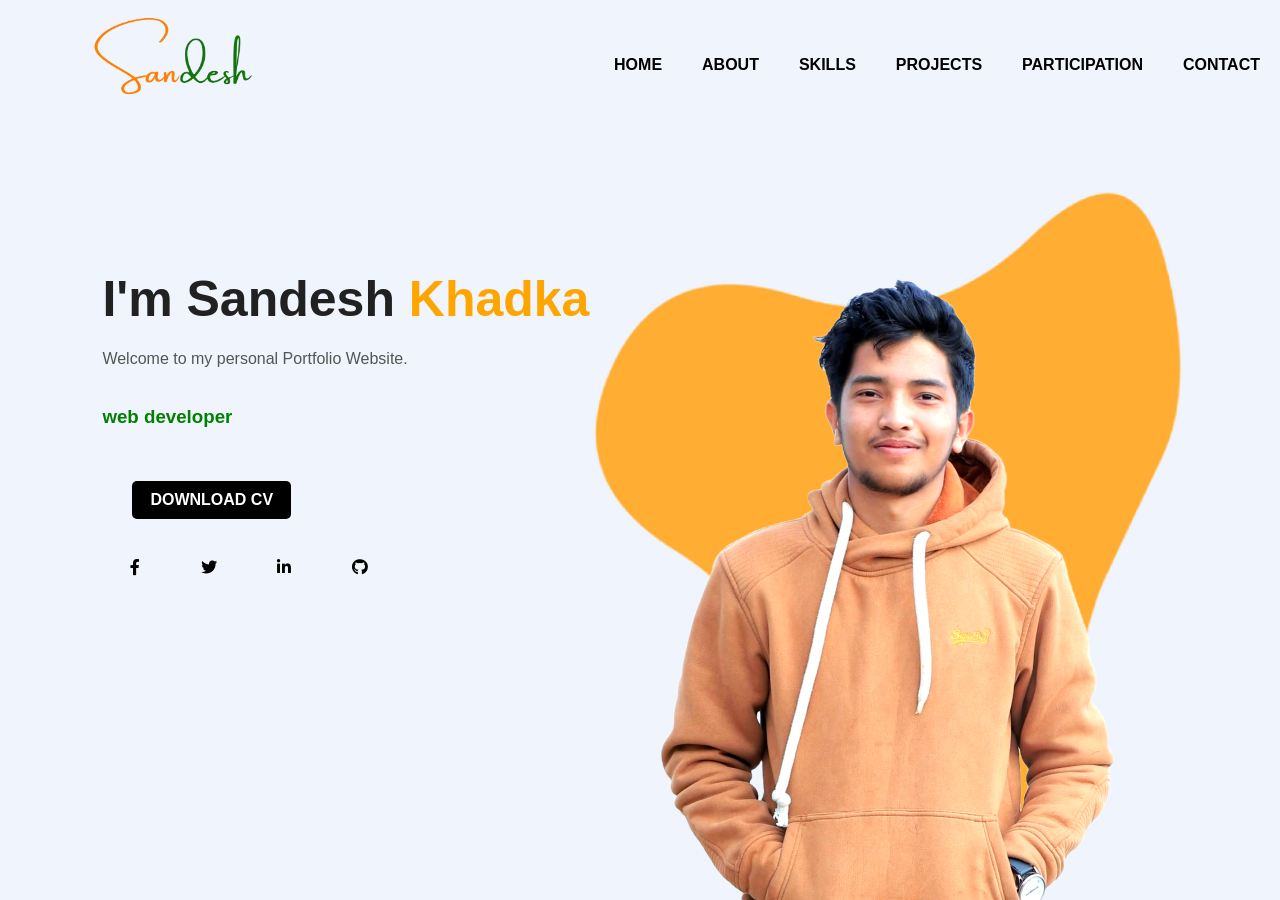
<file: index.html>
<!DOCTYPE html>
<html lang="en">

<head>
    <meta charset="UTF-8">
    <meta name="viewport" content="width=device-width, initial-scale=1.0">
    <title>Personal Portfolio</title>
    <link rel="stylesheet" href="index.css">
    <link rel="stylesheet" href="https://cdnjs.cloudflare.com/ajax/libs/font-awesome/6.0.0-beta3/css/all.min.css">
    <link href="https://fonts.googleapis.com/css2?family=Montserrat:wght@400;700&display=swap" rel="stylesheet">
</head>

<body>
    <!-- This is home section -->
    <div class="nav">
        <nav>
            <img src="logo.png" alt="" class="logo">
            <div class="menu-toggle" id="mobile-menu">
                <i class="fas fa-bars"></i> <!-- Font Awesome hamburger icon -->
            </div>
            <ul class="nav-list">
                <li><a href="index.html">HOME</a></li>
                <li><a href="about.html">ABOUT</a></li>
                <li><a href="skills.html">SKILLS</a></li>
                <li><a href="projects.html">PROJECTS</a></li>
                <li><a href="participation section.html">PARTICIPATION</a></li>
                <li><a href="contact.html">CONTACT</a></li>
            </ul>
        </nav>
        <div class="mobilephoto"><img src="merophoto.png" alt="" class="boymob"></div>
        <hr>
        <div class="details">
            <h1>I'm Sandesh <span class="surname">Khadka</span></h1>
            <p>Welcome to my personal Portfolio Website.</p>
            <br><br>
            <h3> <span class="animated-text"></span></h3>
            <br>
            <a href="" class="cv">DOWNLOAD CV</a>
            <div class="social">
                <a href="https://www.facebook.com/sandesh.khadka.5099"><i class="fab fa-facebook-f"></i></a>
                <a href="https://twitter.com/sandesh946"><i class="fab fa-twitter"></i></a>
                <a href="https://www.linkedin.com/in/sandesh-khadka-0791452a5/"><i class="fab fa-linkedin-in"></i></a>
                <a href="https://github.com/sandeshKhadka23"><i class="fab fa-github"></i></a>
            </div>
        </div>
        <div class="images">
            <img src="shapes.png" class="shape" alt="">
            <img src="merophoto.png" alt="" class="boy">
        </div>
    </div>


    <!-- JS code for animated text -->
    <script>
        const phrases = ["web developer", "AI enthusiast", "ML enthusiast", "Computer engineering student"];
        let currentPhraseIndex = 0;
        const animatedTextElement = document.querySelector('.animated-text');
        
        function updateText() {
            animatedTextElement.textContent = phrases[currentPhraseIndex];
            currentPhraseIndex = (currentPhraseIndex + 1) % phrases.length;
        }
        
        // Initial text update
        updateText();
        
        // Update the text every 3 seconds to sync with the typing animation
        setInterval(updateText, 3000);

        // Toggle navigation menu
        const menuToggle = document.querySelector('.menu-toggle');
        const navList = document.querySelector('.nav-list');

        menuToggle.addEventListener('click', () => {
            // Toggle the 'active' class on the navigation list
            navList.classList.toggle('active');

            // Change the button's appearance based on the state
            if (navList.classList.contains('active')) {
                menuToggle.textContent = '✖'; // Change to an 'X' when active
                navList.style.display = 'flex'; // Show the menu
            } else {
                menuToggle.textContent = '☰'; // Change back to the hamburger icon
                navList.style.display = 'none'; // Hide the menu
            }
        });
    </script>
</body>
</html>
</file>
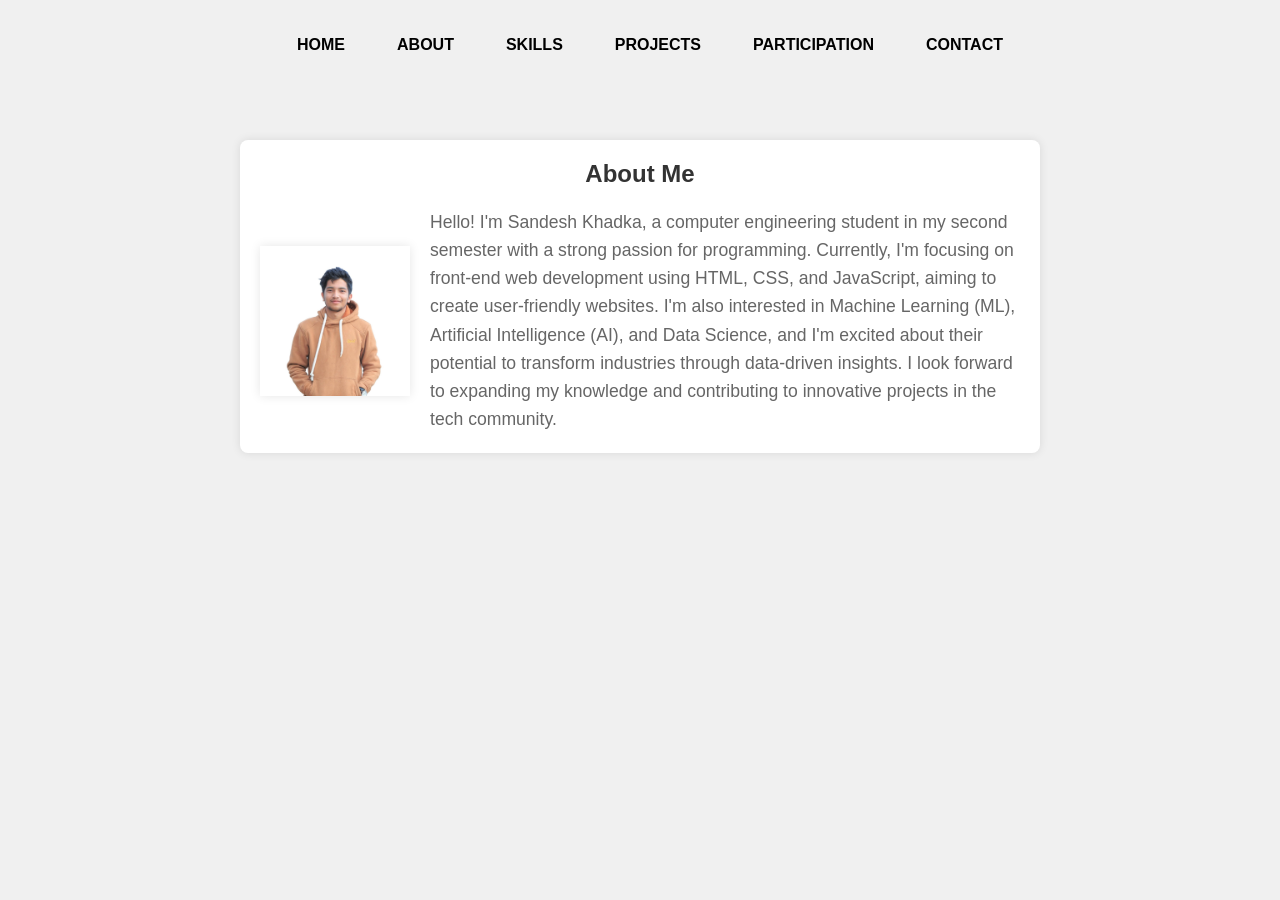
<file: about.html>
<!DOCTYPE html>
<html lang="en">
<head>
    <meta charset="UTF-8">
    <meta name="viewport" content="width=device-width, initial-scale=1.0">
    <title>About Me</title>
    <style>
        * {
            padding: 0;
            margin: 0;
            box-sizing: border-box;
        }

        body {
            background-color: #f0f0f0;
            font-family: Arial, sans-serif;
            color: #333;
        }
        nav {
            display: flex;
            align-items: center;
            padding: 1em;
            justify-content: center;
            height: 90px;
            margin-top: 0px;
        }
        nav ul {
            list-style: none;
            display: flex;
            margin: 0;
            padding: 0;
        }

        nav ul li {
            margin-left: 20px;
            font-weight: bold;
        }

        nav ul li a {
            text-decoration: none;
            color: black;
            padding: 0.5em 1em;
            transition: background-color 0.3s, color 0.3s;
        }

        nav ul li a:hover {
            color: green;
        }

        .container1 {
            max-width: 800px;
            margin: 50px auto;
            padding: 20px;
            background-color: white;
            box-shadow: 0 0 10px rgba(0, 0, 0, 0.1);
            border-radius: 8px;
        }

        .container1 h2 {
            text-align: center;
            margin-bottom: 20px;
        }

        .about-content {
            display: flex;
            flex-direction: column;
            align-items: center;
            text-align: center;
        }

        .about-content img.profile-photo {
            border-radius: 0%;
            width: 150px;
            height: 150px;
            object-fit: cover;
            margin-bottom: 20px;
            box-shadow: 0 0 10px rgba(0, 0, 0, 0.1);
        }

        .container1:hover {
            transform: scale(1.1);
        }

        .about-content p {
            font-size: 1em;
            line-height: 1.6;
            color: #666;
            max-width: 600px;
        }

        @media (min-width: 600px) {
            .about-content {
                flex-direction: row;
                text-align: left;
            }

            .about-content img.profile-photo {
                margin-right: 20px;
                margin-bottom: 0;
            }

            .about-content p {
                font-size: 1.1em;
            }
        }

        /* Responsive Navigation Menu */
        .menu-toggle {
            display: none;
            cursor: pointer;
            font-size: 24px;
            color: #fff;
            margin-right: auto;
        }

        @media (max-width: 768px) {
            nav {
                height: 50px;
            }

            nav ul {
                display: none;
                flex-direction: column;
                width: 100%;
                position: absolute;
                background-color: #f0f0f0;
                top: 49px;
                left: 0;
            }

            nav ul li {
                margin: 10px 0;
                text-align: center;
            }

            .menu-toggle {
                display: block;
                color: black;
            }

            .menu-toggle.active + ul {
                display: flex;
            }
        }
    </style>
</head>
<body>
    <!-- Navigation Section -->
    <nav>
        <div class="menu-toggle">☰</div>
        <ul>
            <li><a href="index.html">HOME</a></li>
            <li><a href="about.html">ABOUT</a></li>
            <li><a href="skills.html">SKILLS</a></li>
            <li><a href="projects.html">PROJECTS</a></li>
            <li><a href="participation section.html">PARTICIPATION</a></li>
            <li><a href="contact.html">CONTACT</a></li>
        </ul>
    </nav>

    <section id="about">
        <div class="container1">
            <h2>About Me</h2>
            <div class="about-content">
                <img src="merophoto.jpeg" alt="Sandesh Khadka" class="profile-photo">
                <p>Hello! I'm Sandesh Khadka, a computer engineering student in my second semester with a strong passion for programming. Currently, I'm focusing on front-end web development using HTML, CSS, and JavaScript, aiming to create user-friendly websites.

                    I'm also interested in Machine Learning (ML), Artificial Intelligence (AI), and Data Science, and I'm excited about their potential to transform industries through data-driven insights. I look forward to expanding my knowledge and contributing to innovative projects in the tech community.</p>
            </div>
        </div>
    </section>

    <script>
        const menuToggle = document.querySelector('.menu-toggle');
        const nav = document.querySelector('nav ul');
        const aboutSection = document.getElementById('about');
    
        menuToggle.addEventListener('click', () => {
            menuToggle.classList.toggle('active');
            nav.classList.toggle('active');

            if (nav.classList.contains('active')) {
                aboutSection.style.marginTop = `${nav.offsetHeight}px`;
            } else {
                aboutSection.style.marginTop = '0';
            }
        });
    </script> 
</body>
</html>
</file>
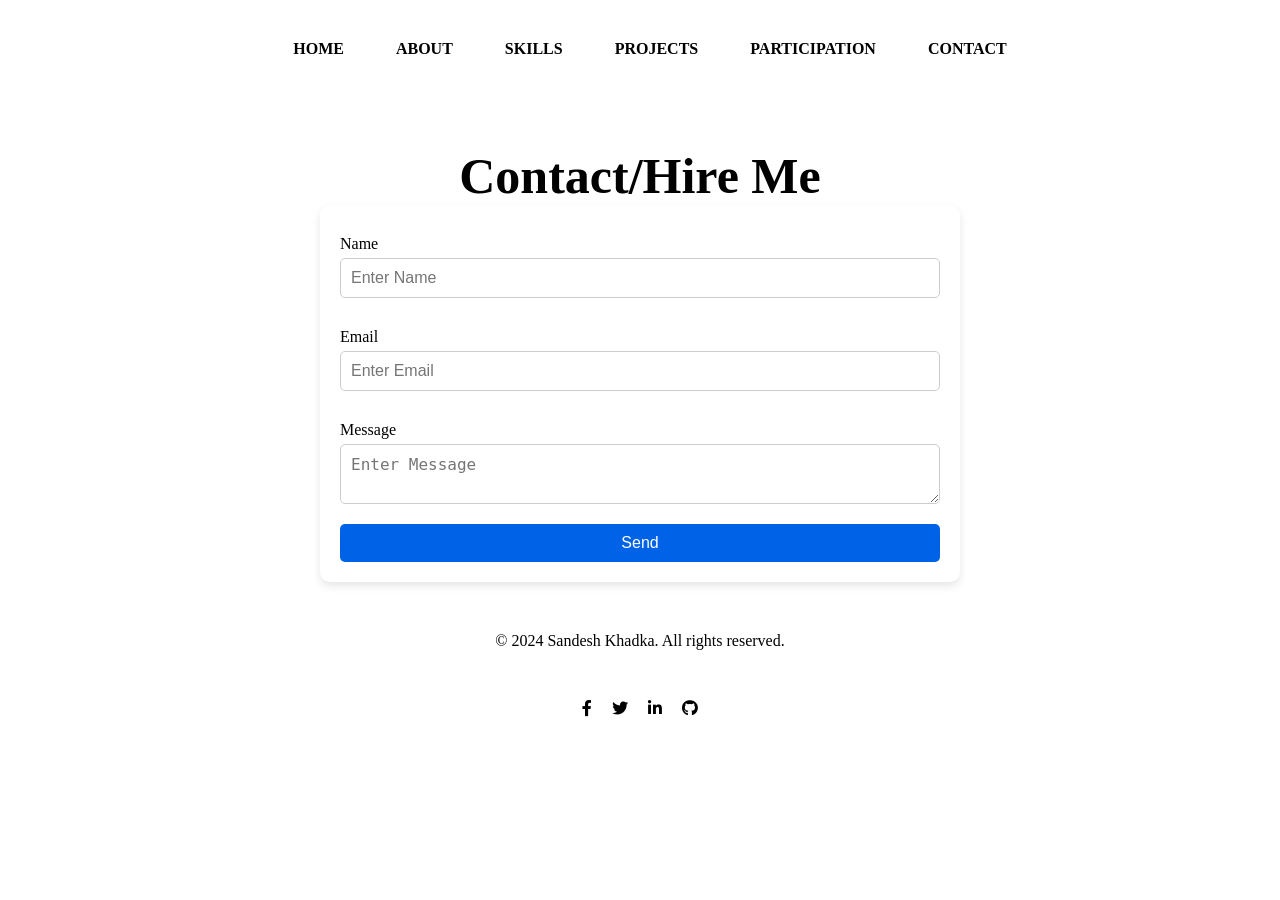
<file: contact.html>
<!DOCTYPE html>
<html lang="en">
<head>
    <meta charset="UTF-8">
    <meta name="viewport" content="width=device-width, initial-scale=1.0">
    <title>Document</title>
    <link rel="stylesheet" href="https://cdnjs.cloudflare.com/ajax/libs/font-awesome/6.0.0-beta3/css/all.min.css">
    <link href="https://fonts.googleapis.com/css2?family=Montserrat:wght@400;700&display=swap" rel="stylesheet">
    <style>
        *{
            margin: 0;
            padding: 0;
        }
        nav {
            display: flex;
            align-items: center;
            padding: 1em;
            justify-content: center;
            height: 65px;
            margin-top: 0px;
        }
        nav ul {
            list-style: none;
            display: flex;
            margin: 0;
            padding: 0;
        }

        nav ul li {
            margin-left: 20px;
            font-weight: bold;
        }

        nav ul li a {
            text-decoration: none;
            color: black;
            padding: 0.5em 1em;
            transition: background-color 0.3s, color 0.3s;
        }

        nav ul li a:hover {
            color: green;
        }


        /* Form Styles */
 form {
    display: flex;
    flex-direction: column;
    max-width: 600px;
    margin: auto;
    background: #fff;
    padding: 20px;
    border-radius: 10px;
    box-shadow: 0 4px 8px rgba(0, 0, 0, 0.1);
}

form label {
    margin: 10px 0 5px;
}

form input, form textarea {
    padding: 10px;
    margin-bottom: 20px;
    border: 1px solid #ccc;
    border-radius: 5px;
    font-size: 16px;
}

form button {
    padding: 10px;
    background-color: #0062E6;
    color: #fff;
    border: none;
    border-radius: 5px;
    cursor: pointer;
    font-size: 16px;
}

form button:hover {
    background-color: #0051c2;
}
h2{
    text-align: center;
    padding-top: 50px;
    font-size: 50px;
}
.social a {
    margin: 0 10px;
    color: #fff;
    text-decoration: none;
    transition: color 0.3s;
    background: none;
    color: black;
}
 .social{
    margin: 50px 0 ;
      display: flex;
     flex-direction: row;
    align-items: center;
    justify-content: center;
    
 }
 footer {
    padding-top: 50px;
    margin-top: 0px;
    text-align: center;
}

 /* Responsive Navigation Menu */
 .menu-toggle {
            display: none;
            cursor: pointer;
            font-size: 24px;
            color: #fff;
            margin-right: auto;
        }

        @media (max-width: 768px) {
            nav {
                height: 50px;
            }

            nav ul {
                display: none;
                flex-direction: column;
                width: 100%;
                position: absolute;
                /* background-color: #f0f0f0; */
                top: 49px;
                left: 0;
            }

            nav ul li {
                margin: 10px 0;
                text-align: center;
            }

            .menu-toggle {
                display: block;
                color: black;
            }

            .menu-toggle.active + ul {
                display: flex;
            }
        }
    </style>

    </style>
</head>
<body>
      <!-- this is navigation section -->
      <nav>
        <div class="menu-toggle">☰</div>
        <ul>
            <li><a href="index.html">HOME</a></li>
            <li><a href="about.html">ABOUT</a></li>
            <li><a href="skills.html">SKILLS </a></li>
             <li><a href="projects.html">PROJECTS </a></li> 
             <!-- shift+alt+down  -->
            <li><a href="participation section.html">PARTICIPATION</a></li>
            <li><a href="contact.html">CONTACT</a></li>
        </ul>
        </nav>
<!-- this is contact section -->
<section id="contact">
    <div class="container">
        <h2>Contact/Hire Me</h2>
        <form id="contact-form" action="https://api.web3forms.com/submit" method="POST">
            <input type="hidden" name="access_key" value="fc251895-069f-4ad4-a012-2c51dac905c7">
            <label for="name">Name</label>
            <input type="text" id="name" name="name" placeholder="Enter Name" required>
            <label for="email">Email</label>
            <input type="email" id="email" name="email"  placeholder="Enter Email" required>
            <label for="message">Message</label>
            <textarea id="message" name="message" placeholder="Enter Message" required></textarea>
            <button type="submit">Send</button>
        </form>
    </div>
 <footer>
        <div class="container">
            <p>&copy; 2024 Sandesh Khadka. All rights reserved.</p>
            <div class="social">
                <a href="https://www.facebook.com/sandesh.khadka.5099"><i class="fab fa-facebook-f"></i></a>
                <a href="https://twitter.com/sandesh946"><i class="fab fa-twitter "></i></a>
                <a href="https://www.linkedin.com/in/sandesh-khadka-0791452a5/"><i class="fab fa-linkedin-in "></i></a>
                <a href="https://github.com/sandeshKhadka23"><i class="fab fa-github "></i></a>
            </div>
        </div>
    </footer>
</section>
<script>
    const menuToggle = document.querySelector('.menu-toggle');
    const nav = document.querySelector('nav ul');
    const aboutSection = document.getElementById('contact');

    menuToggle.addEventListener('click', () => {
        menuToggle.classList.toggle('active');
        nav.classList.toggle('active');

        if (nav.classList.contains('active')) {
            aboutSection.style.marginTop = `${nav.offsetHeight}px`;
        } else {
            aboutSection.style.marginTop = '0';
        }
    });
</script> 
</body>
</html>
</file>
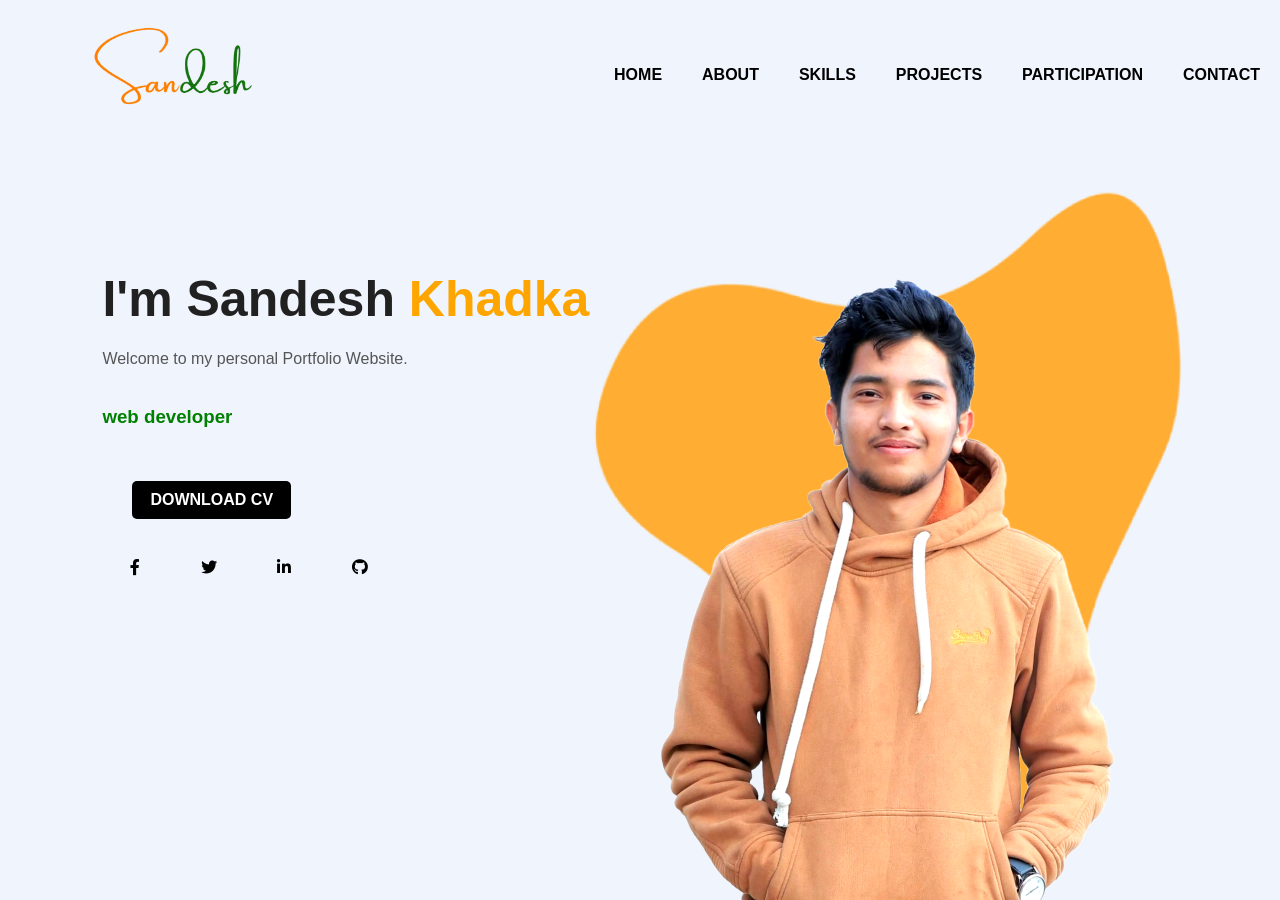
<file: new.html>
<!DOCTYPE html>
<html lang="en">

<head>
    <meta charset="UTF-8">
    <meta name="viewport" content="width=device-width, initial-scale=1.0">
    <title>Personal Portfolio</title>
    <link rel="stylesheet" href="new.css">
    <link rel="stylesheet" href="https://cdnjs.cloudflare.com/ajax/libs/font-awesome/6.0.0-beta3/css/all.min.css">
    <link href="https://fonts.googleapis.com/css2?family=Montserrat:wght@400;700&display=swap" rel="stylesheet">
</head>

<body>
    <!-- This is home section -->
    <div class="nav">
        <nav>
            <img src="logo.png" alt="" class="logo">
            <div class="menu-toggle" id="mobile-menu">
                <i class="fas fa-bars"></i> <!-- Font Awesome hamburger icon -->
            </div>
            <ul class="nav-list">
                <li><a href="new.html">HOME</a></li>
                <li><a href="about.html">ABOUT</a></li>
                <li><a href="skills.html">SKILLS</a></li>
                <li><a href="projects.html">PROJECTS</a></li>
                <li><a href="participation section.html">PARTICIPATION</a></li>
                <li><a href="contact.html">CONTACT</a></li>
            </ul>
        </nav>
        <div class="mobilephoto"><img src="merophoto.png" alt="" class="boymob"></div>
        <hr>
        <div class="details">
            <h1>I'm Sandesh <span class="surname">Khadka</span></h1>
            <p>Welcome to my personal Portfolio Website.</p>
            <br><br>
            <h3> <span class="animated-text"></span></h3>
            <br>
            <a href="">DOWNLOAD CV</a>
            <div class="social">
                <a href="https://www.facebook.com/sandesh.khadka.5099"><i class="fab fa-facebook-f"></i></a>
                <a href="https://twitter.com/sandesh946"><i class="fab fa-twitter"></i></a>
                <a href="https://www.linkedin.com/in/sandesh-khadka-0791452a5/"><i class="fab fa-linkedin-in"></i></a>
                <a href="https://github.com/sandeshKhadka23"><i class="fab fa-github"></i></a>
            </div>
        </div>
        <div class="images">
            <img src="shapes.png" class="shape" alt="">
            <img src="merophoto.png" alt="" class="boy">
        </div>
    </div>

    <!-- JS code for animated text -->
    <script>
        const phrases = ["web developer", "AI enthusiast", "ML enthusiast", "Computer engineering student"];
        let currentPhraseIndex = 0;
        const animatedTextElement = document.querySelector('.animated-text');
        
        function updateText() {
            animatedTextElement.textContent = phrases[currentPhraseIndex];
            currentPhraseIndex = (currentPhraseIndex + 1) % phrases.length;
        }
        
        // Initial text update
        updateText();
        
        // Update the text every 3 seconds to sync with the typing animation
        setInterval(updateText, 3000);

        // Toggle navigation menu
        const menuToggle = document.querySelector('.menu-toggle');
        const navList = document.querySelector('.nav-list');

        menuToggle.addEventListener('click', () => {
            // Toggle the 'active' class on the navigation list
            navList.classList.toggle('active');

            // Change the button's appearance based on the state
            if (navList.classList.contains('active')) {
                menuToggle.textContent = '✖'; // Change to an 'X' when active
                navList.style.display = 'flex'; // Show the menu
            } else {
                menuToggle.textContent = '☰'; // Change back to the hamburger icon
                navList.style.display = 'none'; // Hide the menu
            }
        });
    </script>
</body>
</html>
</file>
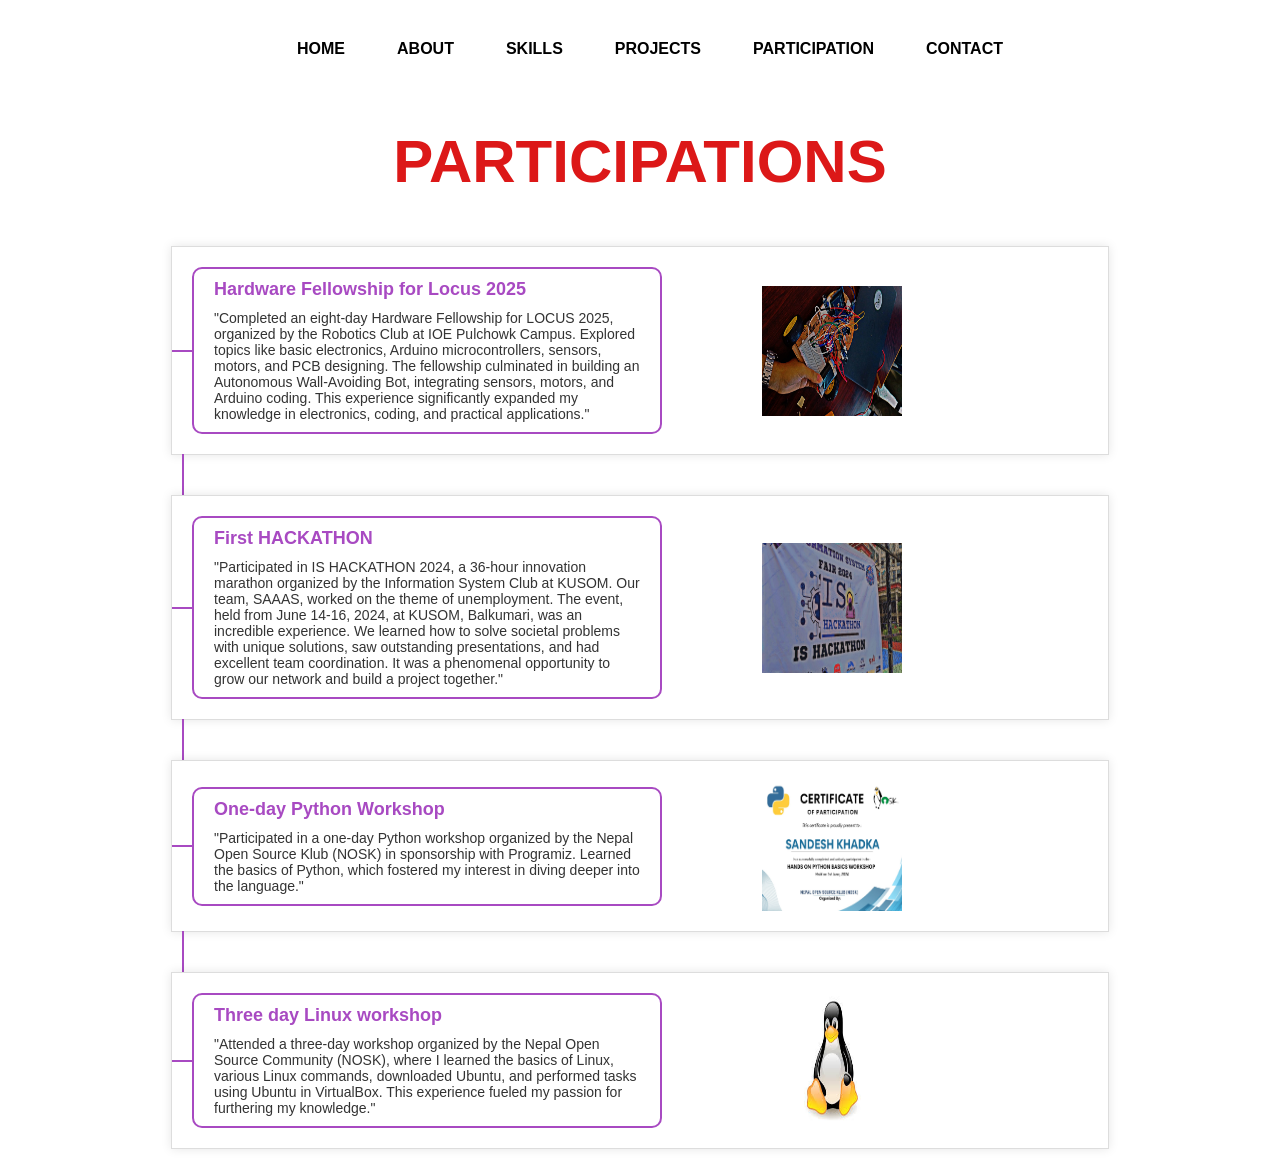
<file: participation section.html>
<!DOCTYPE html>
<html lang="en">

<head>
    <meta charset="UTF-8">
    <meta name="viewport" content="width=device-width, initial-scale=1.0">
    <title>Participation Section</title>
    <link rel="stylesheet" href="participation.css">
    <style>
        body {
            font-family: Arial, sans-serif;
        }

        .heading {
            text-align: center;
            margin-top: 20px;
        }

        .heading h2 {
            font-size: 2em;
            color:rgb(220, 24, 24);
            font-family: sans-serif;
        }

        .participation-section {
            display: flex;
            flex-direction: column;
            align-items: center;
        }

        .participation {
            display: flex;
            align-items: center;
            width: 70%;
            margin: 20px 0;
            border: 1px solid #ddd;
            padding: 20px;
            box-shadow: 0 0 10px rgba(0, 0, 0, 0.1);
        }

        .content {
            flex: 1;
        }

        .content h3 {
            margin: 0 0 10px;
        }

        .content p {
            margin: 0;
        }

        .images {
            flex: 1;
            text-align: right;
            position: relative;
            padding-top: 0px;
        }

        .images img {
            width: 140px;
            padding-left: 100px;
            height: 130px;
            display: none;
        }

        .images img.active {
            display: block;
        }
        .images img:hover {
            transform:scale(1.5);
        }
    </style>
</head>

<body>
    <!-- Navigation Section -->
    <nav>
        
        <div class="menu-toggle">☰</div>
        <ul>
            <li><a href="index.html">HOME</a></li>
            <li><a href="about.html">ABOUT</a></li>
            <li><a href="skills.html">SKILLS</a></li>
            <li><a href="projects.html">PROJECTS</a></li>
            <li><a href="participation section.html">PARTICIPATION</a></li>
            <li><a href="contact.html">CONTACT</a></li>
        </ul>
    </nav>

<!-- <section class="participation"> -->
    <section id="partication">
    <div class="heading">
       <h2>PARTICIPATIONS</h2>
    </div>

    <div class="participation-section">
        <!-- Participation Item -->
        <div class="participation">
            <div class="content">
                <h3>Hardware Fellowship for Locus 2025</h3>
                <p>"Completed an eight-day Hardware Fellowship for LOCUS 2025, organized by the Robotics Club at IOE
                    Pulchowk Campus. Explored topics like basic electronics, Arduino microcontrollers, sensors, motors,
                    and PCB designing. The fellowship culminated in building an Autonomous Wall-Avoiding Bot,
                    integrating sensors, motors, and Arduino coding. This experience significantly expanded my knowledge
                    in electronics, coding, and practical applications."</p>
            </div>
            <div class="images">
                <img src="aibotcar.jpeg" alt="Image 1" class="active">
                <img src="hardwarecertificate.jpeg" alt="Image 2">
                <img src="hardwareworkshop.jpeg" alt="Image 3">
            </div>
        </div>
        <div class="participation">
            <div class="content">
                <h3>First HACKATHON</h3>
                <p>"Participated in IS HACKATHON 2024, a 36-hour innovation marathon organized by the Information System
                    Club at KUSOM. Our team, SAAAS, worked on the theme of unemployment. The event, held from June
                    14-16, 2024, at KUSOM, Balkumari, was an incredible experience. We learned how to solve societal
                    problems with unique solutions, saw outstanding presentations, and had excellent team coordination.
                    It was a phenomenal opportunity to grow our network and build a project together."</p>
            </div>
            <div class="images">
                <img src="ishackathon.jpeg" alt="Image 1" class="active">
                <img src="hackathongroup.jpeg" alt="Image 2">
                <img src="hackathoncertificate.jpeg" alt="Image 3">
            </div>
        </div>
        <div class="participation">
            <div class="content">
                <h3>One-day Python Workshop</h3>
                <p>"Participated in a one-day Python workshop organized by the Nepal Open Source Klub (NOSK) in
                    sponsorship with Programiz. Learned the basics of Python, which fostered my interest in diving
                    deeper into the language."</p>
            </div>
            <div class="images">
                <img src="pythoncertificate.jpeg" alt="Image 1" class="active">
                <img src="pythonworkshop1.jpeg" alt="Image 2">
                <img src="pythonworkshop2.jpeg" alt="Image 3">
            </div>
        </div>
        <div class="participation">
            <div class="content">
                <h3>Three day Linux workshop</h3>
                <p>"Attended a three-day workshop organized by the Nepal Open Source Community (NOSK), where I learned
                    the basics of Linux, various Linux commands, downloaded Ubuntu, and performed tasks using Ubuntu in
                    VirtualBox. This experience fueled my passion for furthering my knowledge."</p>
            </div>
            <div class="images">
                <img src="linux1.jpeg" alt="Image 1" class="active">
                <img src="linux2.png" alt="Image 2">
                <img src="linux3.jpeg" alt="Image 3">
                <img src="linux4.jpeg" alt="Image 4">
            </div>
        </div>
    </div>
    </section>
<!-- </section> -->

    <script>
        // JavaScript for sliding images
        document.querySelectorAll('.images').forEach(images => {
            let currentIndex = 0;
            const imgs = images.querySelectorAll('img');
            setInterval(() => {
                imgs[currentIndex].classList.remove('active');
                currentIndex = (currentIndex + 1) % imgs.length;
                imgs[currentIndex].classList.add('active');
            }, 3000); // Change image every 3 seconds
        });
    </script>
      <script>
        const menuToggle = document.querySelector('.menu-toggle');
        const nav = document.querySelector('nav ul');
        const aboutSection = document.getElementById('partication');
    
        menuToggle.addEventListener('click', () => {
            menuToggle.classList.toggle('active');
            nav.classList.toggle('active');

            if (nav.classList.contains('active')) {
                aboutSection.style.marginTop = `${nav.offsetHeight}px`;
            } else {
                aboutSection.style.marginTop = '0';
            }
        });
    </script> 
</body>

</html>
</file>
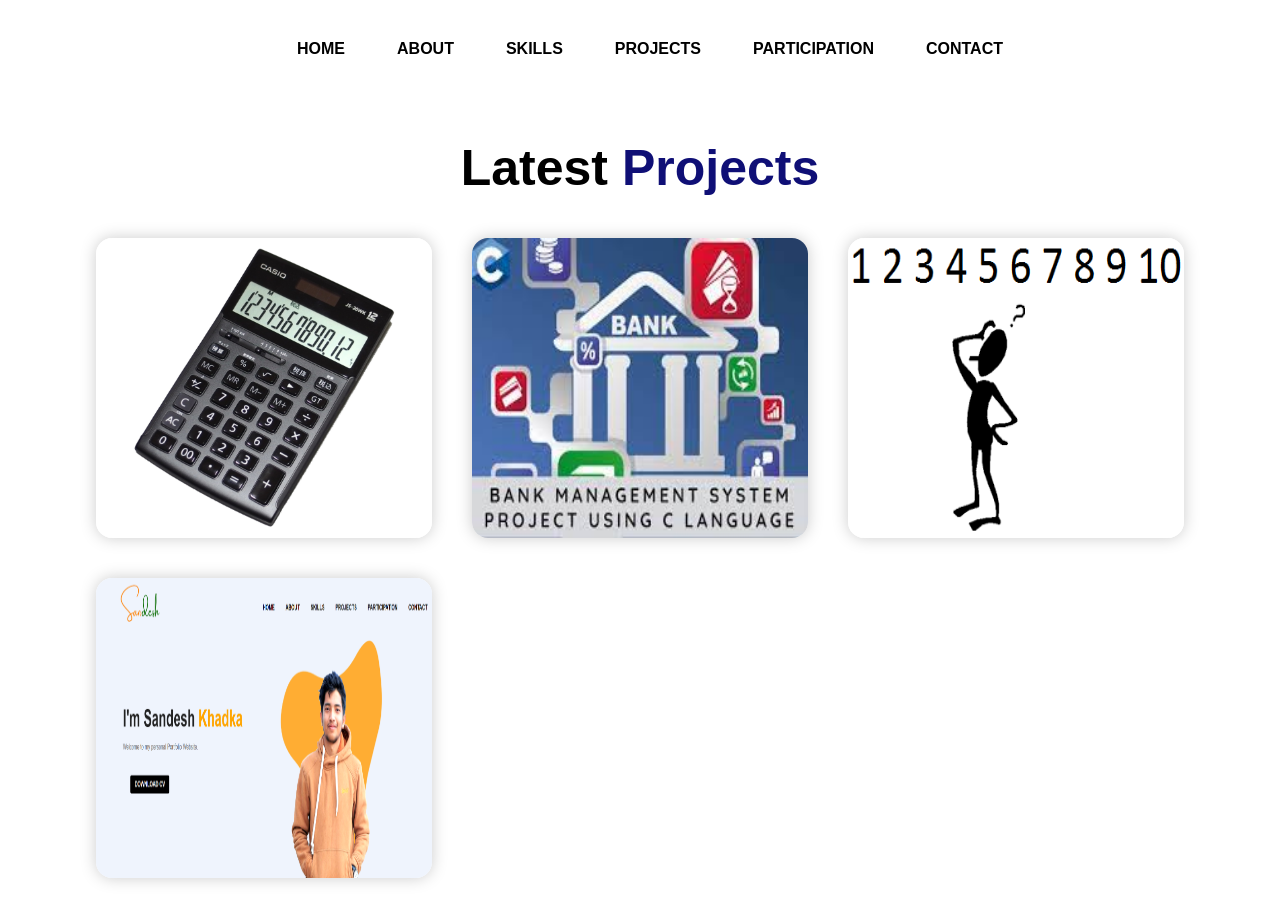
<file: projects.html>
<!DOCTYPE html>
<html lang="en">

<head>
    <meta charset="UTF-8">
    <meta name="viewport" content="width=device-width, initial-scale=1.0">
    <title>Projects</title>
    <link rel="stylesheet" href="https://cdnjs.cloudflare.com/ajax/libs/font-awesome/6.0.0-beta3/css/all.min.css">
    <link rel="stylesheet" href="projects.css">
</head>

<body>
    <!-- this is navigation section -->
    <nav>
        
        <div class="menu-toggle">☰</div>
    <ul>
        <li><a href="index.html">HOME</a></li>
        <li><a href="about.html">ABOUT</a></li>
        <li><a href="skills.html">SKILLS </a></li>
         <li><a href="projects.html">PROJECTS </a></li> 
         <!-- shift+alt+down  -->
        <li><a href="participation section.html">PARTICIPATION</a></li>
        <li><a href="contact.html">CONTACT</a></li>
    </ul>
    </nav>
    <!-- projects section -->
    <section class="portfolio" id="portfolio">
        <h1>Latest <span>Projects</span></h1>
        <div class="portfolio-container">
            <div class="portfolio-box">
                <img src="calculator.jpg" alt="">
                <div class="portfolio-layer">
                    <h4>CALCULATOR using C </h4>
                    <p>calculator with simple calculations,matrix operations,converter,quadratic equations,calculating power of a number,SI,etc</p>
                    <a href="https://github.com/SandeshKhadka23/c-projects/tree/master"><i class="fa-solid fa-up-right-from-square"></i></a>
                </div>
            </div>

            <div class="portfolio-box">
                <img src="bankmanagementsystem.jpeg" alt="">
                <div class="portfolio-layer">
                    <h4>Bank Management using C</h4>
                    <p>Includes functionalities like: 
                        a)adding new information of new saver in bank(personal information, bank-id, pin etc)<br>
                        b) deposit money<br>
                        c) withdraw money <br>
                        d)check bank balance etc.</p>
                    <a href="https://github.com/SandeshKhadka23/c-projects/tree/master"><i class="fa-solid fa-up-right-from-square"></i></a>
                </div>
            </div>

            <div class="portfolio-box">
                <img src="numberguess.png" alt="">
                <div class="portfolio-layer">
                    <h4>NUMBER GUESS </h4>
                    <p>This is game in which computer sets one number between 1 to 100 and the user have to guess the number.<br> It shows  very high if the number entered is low and very low if the number entered is high.</p>
                    <a href="https://github.com/SandeshKhadka23/c-projects/tree/master"><i class="fa-solid fa-up-right-from-square"></i></a>
                </div>
            </div>

            <div class="portfolio-box">
                <img src="Screenshot 2024-07-30 232708.png" alt="">
                <div class="portfolio-layer">
                    <h4>Portfolio Website</h4>
                    <p>I built this portfolio website.Please have a look!</p>
                    <a href="https://github.com/SandeshKhadka23/portfolio-website"><i class="fa-solid fa-up-right-from-square"></i></a>
                </div>
            </div>
        </div>
        <!-- <div class="portfolio-navigation">
            <div class="nav-circle left"><i class="fa-solid fa-arrow-left"></i></div>
            <div class="nav-circle right"><i class="fa-solid fa-arrow-right"></i></div>
        </div> -->
    </section>
    <script>
        const menuToggle = document.querySelector('.menu-toggle');
        const nav = document.querySelector('nav ul');
        const aboutSection = document.getElementById('portfolio');
    
        menuToggle.addEventListener('click', () => {
            menuToggle.classList.toggle('active');
            nav.classList.toggle('active');

            if (nav.classList.contains('active')) {
                aboutSection.style.marginTop = `${nav.offsetHeight}px`;
            } else {
                aboutSection.style.marginTop = '0';
            }
        });
    </script> 
</body>

</html>
</file>
<file: index.css>
* {
    margin: 0;
    padding: 0;
    font-family: sans-serif;
}

.nav {
    position: relative;
    width: 100%;
    height: 100vh;
    background: #eff4fd;
}

.logo {
    height: 129px;
    padding-left: 7%;
}

nav {
    display: flex;
    width: 100%;
    margin: auto;
    align-items: center;
    justify-content: space-between;
    position: fixed;
    top: 0;
    background-color: #eff4fd;
    right: 0;
    left: 0;
    padding: 0px 0;
}

nav ul {
    display: flex;
}

nav ul li {
    display: inline-block;
    list-style: none;
    margin: 10px 20px;
}

nav ul li a {
    text-decoration: none;
    color: #000;
    font-weight: bold;
}

nav ul li a:hover {
    color: green;
}

.details {
    margin-left: 8%;
    padding-top: 268px;
}

.details h1 {
    font-size: 50px;
    color: #212121;
    margin-bottom: 20px;
}

span {
    color: orange;
}

.details p {
    color: #555;
    line-height: 22px;
}

.details a {
    background: black;
    padding: 10px 18px;
    text-decoration: none;
    font-weight: bold;
    color: #fff;
    display: inline-block;
    margin: 30px;
    border-radius: 5px;
}

.images {
    width: 45%;
    height: 80%;
    position: absolute;
    bottom: 0;
    right: 100px;
}

.images img {
    height: 100%;
    position: absolute;
    left: 50%;
    bottom: 0;
    transform: translateX(-50%);
    transition: bottom 1s, left 1s;
}

.images:hover .shape {
    bottom: 40px;
}

.images:hover .boy {
    left: 45%;
}

.container {
    width: 80%;
    margin: auto;
    overflow: hidden;
}



.social a {
    margin: 0 10px;
    color: #fff;
    text-decoration: none;
    transition: color 0.3s;
    background: none;
    color: black;
}

.mobilephoto {
    display: none;
}

body {
    font-family: 'Montserrat', sans-serif;
}

.animated-text {
    color: green;
    display: inline-block;
    white-space: nowrap;
    overflow: hidden;
    font-weight: bold;
    animation: typing 3s steps(30, end) infinite; /* Only the typing effect */
}

/* Typing effect */
@keyframes typing {
    0% { width: 0; }
    80% { width: 23%; } /* The text fully types out */
    100% { width: 23%; } /* Maintain full width */
}

/* For responsive design */
.menu-toggle {
    display: none; /* Hide the toggle button by default */
    cursor: pointer;
    height: 50px;
    width: auto;
}

.nav-list {
    display: flex; /* Flex display for navigation links */
}

/* Responsive Styles */
@media (max-width: 768px) {
    /* Navigation responsiveness */
    .menu-toggle {
        display: block; /* Show toggle button on mobile */
        padding-right: 20px;
        color: black;
        padding-top:10px;
    }
    .nav-list {
        display: none; /* Hide the menu items by default */
        flex-direction: column; /* Stack items vertically */
        width: 30%; /* Full width for mobile */
        background: #eff4fd; /* Background for mobile menu */
        position: absolute; /* Position it absolutely */
        top: 60px; /* Below the navbar */
        left: 60%;
        z-index: 999; /* Keep it on top */
    }

    .nav-list.active {
        display: flex; /* Show menu items when active */
    }

    nav ul li {
        margin: 10px 0; /* Adjust margin for mobile */
        width: 100%; /* Full width for each item */
    }

    /* Body responsiveness */
    .details {
        text-align: center;
        margin-left: 5%; /* Adjust margin for smaller screens */
        padding-top: 30px; /* Adjust padding for smaller screens */
    }
    .details h1{
        font-size: 25px;
    }
    .details p{
        font-size: 15px;
    }

    .images {
        display: none; /* Hide the shapes image */
    }
    
    .mobilephoto {
        display: flex;
        height: 300px;
        padding-top: 20px;
        justify-content: center;
    }
    @keyframes typing {
        0% { width: 0; }
        80% { width: 90%; } /* The text fully types out */
        100% { width: 90%; } /* Maintain full width */
    }
    .logo {
        height: 50px;
        padding-left: 7%;
    }
    .details a.cv  {
        background-color:black;
        padding: 8px 14px;
        text-decoration: none;
        font-weight: bold;
        color: #fff;
        display: inline-block;
        margin: 15px;
        border-radius: 5px;
    }
}
</file>
<file: new.css>
* {
    margin: 0;
    padding: 0;
    font-family: sans-serif;
}

.nav {
    position: relative;
    width: 100%;
    height: 100vh;
    background: #eff4fd;
}

.logo {
    height: 129px;
    padding-left: 7%;
}

nav {
    display: flex;
    width: 100%;
    margin: auto;
    align-items: center;
    justify-content: space-between;
    position: fixed;
    top: 0;
    background-color: #eff4fd;
    right: 0;
    left: 0;
    padding: 10px 0;
}

nav ul {
    display: flex;
}

nav ul li {
    display: inline-block;
    list-style: none;
    margin: 10px 20px;
}

nav ul li a {
    text-decoration: none;
    color: #000;
    font-weight: bold;
}

nav ul li a:hover {
    color: green;
}

.details {
    margin-left: 8%;
    padding-top: 268px;
}

.details h1 {
    font-size: 50px;
    color: #212121;
    margin-bottom: 20px;
}

span {
    color: orange;
}

.details p {
    color: #555;
    line-height: 22px;
}

.details a {
    background: black;
    padding: 10px 18px;
    text-decoration: none;
    font-weight: bold;
    color: #fff;
    display: inline-block;
    margin: 30px;
    border-radius: 5px;
}

.images {
    width: 45%;
    height: 80%;
    position: absolute;
    bottom: 0;
    right: 100px;
}

.images img {
    height: 100%;
    position: absolute;
    left: 50%;
    bottom: 0;
    transform: translateX(-50%);
    transition: bottom 1s, left 1s;
}

.images:hover .shape {
    bottom: 40px;
}

.images:hover .boy {
    left: 45%;
}

.container {
    width: 80%;
    margin: auto;
    overflow: hidden;
}

section {
    height: 100vh;
    display: flex;
    align-items: center;
    justify-content: center;
    padding: 20px;
    width: 100%;
}

.social a {
    margin: 0 10px;
    color: #fff;
    text-decoration: none;
    transition: color 0.3s;
    background: none;
    color: black;
}

.mobilephoto {
    display: none;
}

body {
    font-family: 'Montserrat', sans-serif;
}

.animated-text {
    color: green;
    display: inline-block;
    white-space: nowrap;
    overflow: hidden;
    font-weight: bold;
    animation: typing 3s steps(30, end) infinite; /* Only the typing effect */
}

/* Typing effect */
@keyframes typing {
    0% { width: 0; }
    80% { width: 23%; } /* The text fully types out */
    100% { width: 23%; } /* Maintain full width */
}

/* For responsive design */
.menu-toggle {
    display: none; /* Hide the toggle button by default */
    cursor: pointer;
    height: 50px;
    width: auto;
}

.nav-list {
    display: flex; /* Flex display for navigation links */
}

/* Responsive Styles */
@media (max-width: 768px) {
    /* Navigation responsiveness */
    .menu-toggle {
        display: block; /* Show toggle button on mobile */
        padding-right: 20px;
        color: black;
    }
    .nav-list {
        display: none; /* Hide the menu items by default */
        flex-direction: column; /* Stack items vertically */
        width: 30%; /* Full width for mobile */
        background: #eff4fd; /* Background for mobile menu */
        position: absolute; /* Position it absolutely */
        top: 60px; /* Below the navbar */
        left: 65%;
        z-index: 999; /* Keep it on top */
    }

    .nav-list.active {
        display: flex; /* Show menu items when active */
    }

    nav ul li {
        margin: 10px 0; /* Adjust margin for mobile */
        width: 100%; /* Full width for each item */
    }

    /* Body responsiveness */
    .details {
        text-align: center;
        margin-left: 5%; /* Adjust margin for smaller screens */
        padding-top: 80px; /* Adjust padding for smaller screens */
    }

    .images {
        display: none; /* Hide the shapes image */
    }
    
    .mobilephoto {
        display: flex;
        height: 700px;
        padding-top: 90px;
        justify-content: center;
    }
}
</file>
<file: participation.css>
*{
    padding: 0;
    margin: 0;
}

body {
    background-color: white;
    font-family: Arial, sans-serif;
}
nav {
    display: flex;
    align-items: center;
    padding: 1em;
    justify-content: center;
    height: 65px;
    margin-top: 0px;
}
nav ul {
    list-style: none;
    display: flex;
    margin: 0;
    padding: 0;
}

nav ul li {
    margin-left: 20px;
    font-weight: bold;
}

nav ul li a {
    text-decoration: none;
    color: black;
    padding: 0.5em 1em;
    transition: background-color 0.3s, color 0.3s;
}

nav ul li a:hover {
    color: green;
}


.participation-section {
    width: 100%;
    margin: 0 auto;
    position: relative;
    /* display: flex;
    align-items: center; */
}

.participation {
    display: flex;
    align-items: center;
    position: relative;
    padding-left: 20px;
    margin-bottom: 20px;
}

.participation::before {
    content: "";
    position: absolute;
    left: 0;
    width: 200px;
    height: 2px;
    background-color: rgb(168, 74, 194);
}

/* .participation-section::before {
    content: "";
    position: absolute;
    left: 10px;
    top: 0;
    bottom: 0;
    width: 2px;
    background-color: rgb(168, 74, 194);
} */

.participation:not(:last-child)::after {
    content: "";
    position: absolute;
    top: 100%;
    left: 10px;
    width: 2px;
    height: 42px;
    background-color: rgb(168, 74, 194);
}

.content {
    background-color: white;
    padding: 10px 20px;
    border: 2px solid rgb(168, 74, 194);
    border-radius: 10px;
    position: relative;
}

.content h3 {
    margin: 0;
    font-size: 18px;
    color:rgb(168, 74, 194);
}

.content p {
    margin: 5px 0 0;
    font-size: 14px;
    color: #333;
}
.heading{
    margin: 20px 0px;
    font-size: 30px;
    padding: 10px 0;
    text-align: center;
    color:rgb(220, 24, 24);
    width:50%;
margin-left: 25%;
}


/* Responsive Navigation Menu */
.menu-toggle {
    display: none;
    cursor: pointer;
    font-size: 24px;
    color: black;
    margin-right: auto;
}

@media (max-width: 768px) {
    nav {
        height: 50px;
        padding: 0 10px;
    }

    nav ul {
        display: none;
        flex-direction: column;
        width: 100%;
        position: absolute;
        top: 49px;
        left: 0;
    }

    nav ul li {
        margin: 10px 0;
        text-align: center;
    }

    .menu-toggle {
        display: block;
        color: black;
    }

    .menu-toggle.active + ul {
        display: flex;
    }
    .heading {
        font-size: 24px;
        text-align: center;
        margin: 0 auto;
        width: 100%;
    }

    .content {
        max-width: 100%;
        padding: 10px;
    }

    .images {
        flex-direction: column;
        align-items: center;
    }

    .images img {
        width: 80px;
        height: 70px;
        margin: 5px 0;
    }

    .participation {
        flex-direction: row;
        text-align: left;
    }
    .participation:not(:last-child)::after {
        left: 50%;
        transform: translateX(-50%);
        width: 2px;
        height: 20px;
    }
}

@media (max-width: 480px) {
    .heading {
        font-size: 24px;
    }

    .content h3 {
        font-size: 16px;
    }

    .content p {
        font-size: 12px;
    }
}
</file>
<file: projects.css>
:root {
    --snd-bg-color:white;
    --bg-color: #ccc;
    --main-color: #333;
    --text-color: #fff;
}

body {
    font-family: Arial, sans-serif;
    margin: 0;
    padding: 0;
}
nav {
    display: flex;
    align-items: center;
    padding: 1em;
    justify-content: center;
    height: 65px;
    margin-top: 0px;
}
nav ul {
    list-style: none;
    display: flex;
    margin: 0;
    padding: 0;
}

nav ul li {
    margin-left: 20px;
    font-weight: bold;
}

nav ul li a {
    text-decoration: none;
    color: black;
    padding: 0.5em 1em;
    transition: background-color 0.3s, color 0.3s;
}

nav ul li a:hover {
    color: green;
}


h1{
    font-size: 50px;
    font-family: sans-serif;
  text-align: center;
}
span{
    color: rgb(15, 15, 118);
}

.portfolio {
    background: var(--snd-bg-color);
}

.portfolio-container {
    display: grid;
    grid-template-columns: repeat(3, 1fr);
    gap: 2.5rem;
    padding: 0 6rem;
}

.portfolio-box {
    position: relative;
    border-radius: 1rem;
    overflow: hidden;
    display: flex;
    flex-direction: column;
    justify-content: center;
    align-items: center;
    width: 100%;
    height: 300px;
    box-shadow: 0 0 1rem var(--bg-color);
}

.portfolio-box img {
    width: 100%;
    height: 100%;
    transition: .5s ease;
    /* opacity: 0.7; */
}

.portfolio-box:hover img {
    transform: scale(1.1);
}

.portfolio-layer {
    position: absolute;
    bottom: 0;
    left: 0;
    width: 100%;
    height: 100%;
    background: linear-gradient(rgba(0, 0, 0, 0.1), var(--main-color));
    display: flex;
    justify-content: center;
    align-items: center;
    flex-direction: column;
    text-align: center;
    padding: 0 ;
    transform: translateY(100%);
    transition: .5s ease-in-out;
}

.portfolio-box:hover .portfolio-layer {
    transform: translateY(0);
}

.portfolio-layer h4 {
    font-size: 1.5rem;
    color: var(--text-color);
}

.portfolio-layer p {
    font-size: 1rem;
    color: var(--text-color);
    margin: .3rem 0 1rem;
}

.portfolio-layer a {
    display: inline-flex;
    justify-content: center;
    align-items: center;
    width: 3rem;
    height: 3rem;
    background: var(--text-color);
    border-radius: 50%;
}

.portfolio-layer a i {
    font-size: 1rem;
    /* color: var(--snd-bg-color); */
}
 /* Responsive Navigation Menu */
 .menu-toggle {
    display: none;
    cursor: pointer;
    font-size: 24px;
    color: #fff;
    margin-right: auto;
}

@media (max-width: 768px) {
    nav {
        height: 50px;
    }

    nav ul {
        display: none;
        flex-direction: column;
        width: 100%;
        position: absolute;
        top: 55px;
        left: 0;
    }

    nav ul li {
        margin: 10px 0;
        text-align: center;
    }

    .menu-toggle {
        display: block;
        color: black;
    }

    .menu-toggle.active + ul {
        display: flex;
   }
   .portfolio-container {
    grid-template-columns: 1fr; /* Stack items vertically */
    padding: 0 1rem; /* Adjust padding for mobile */
}
}
</file>
